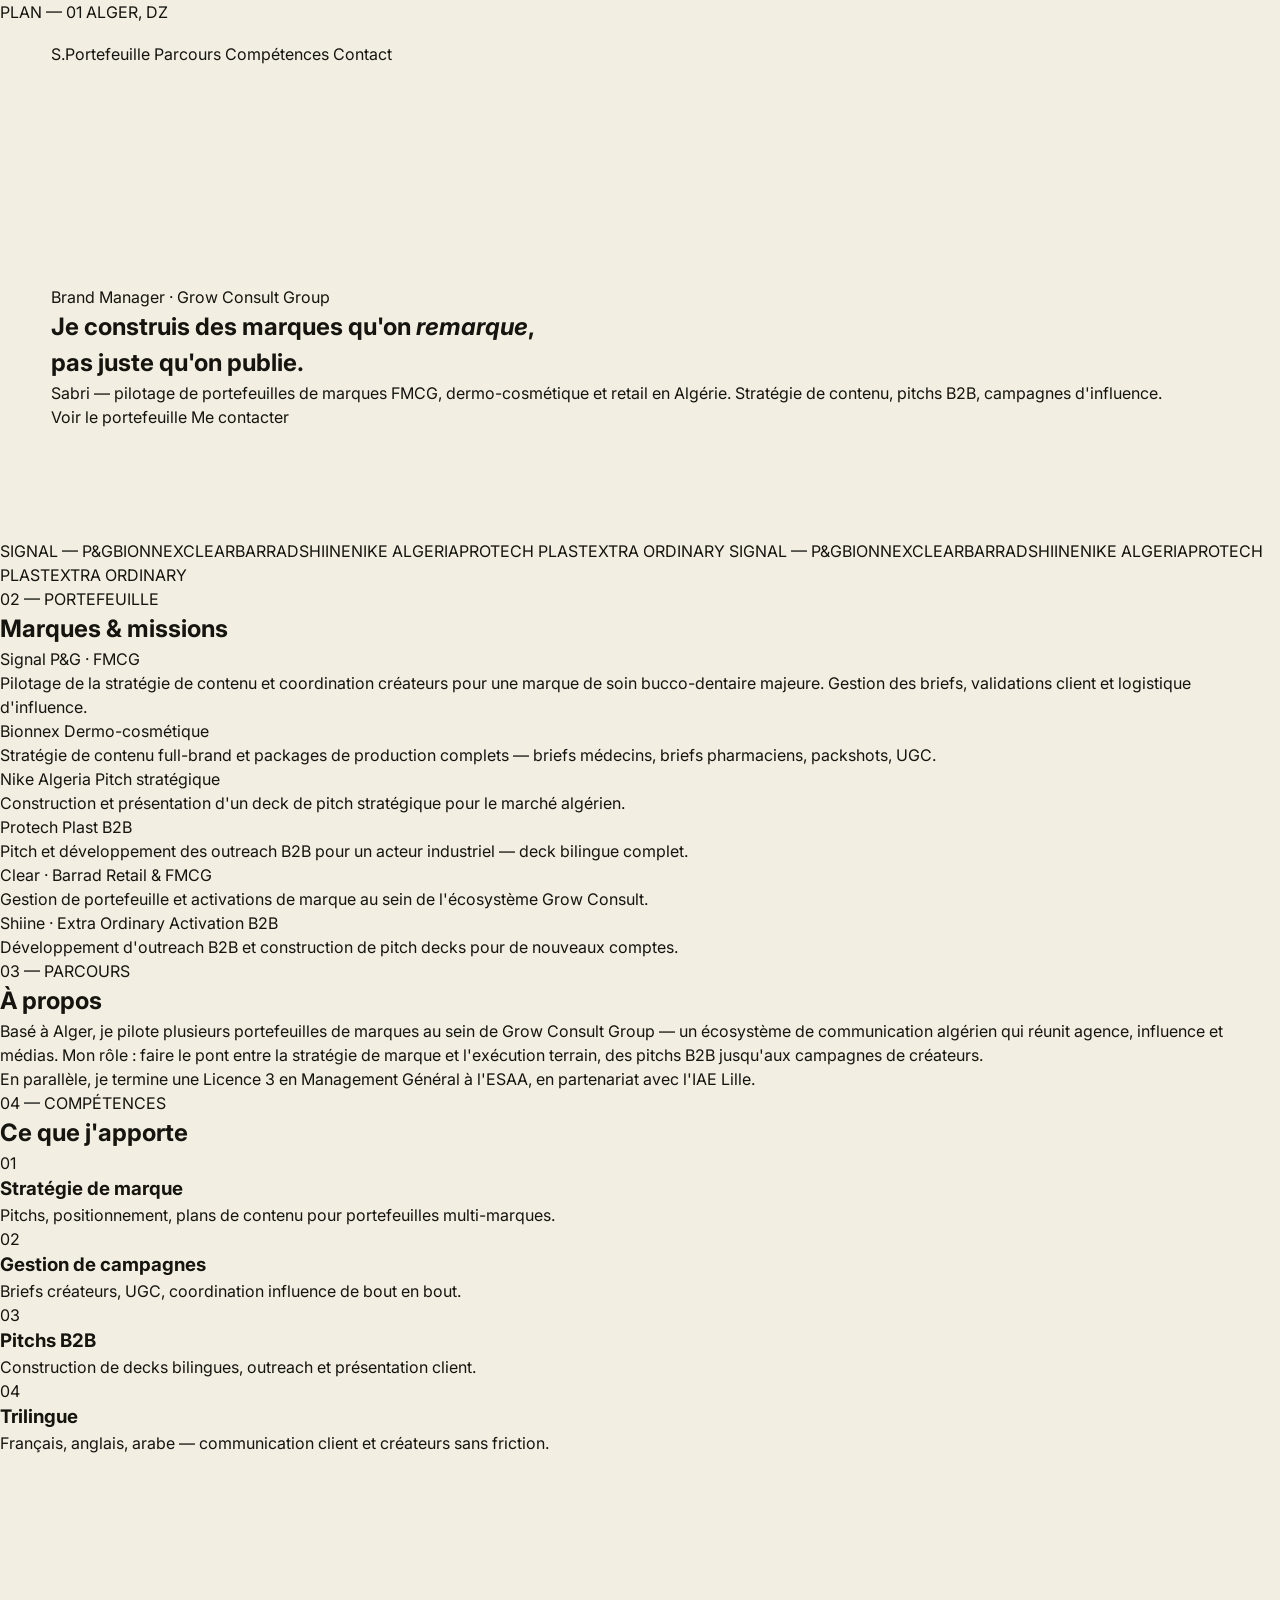
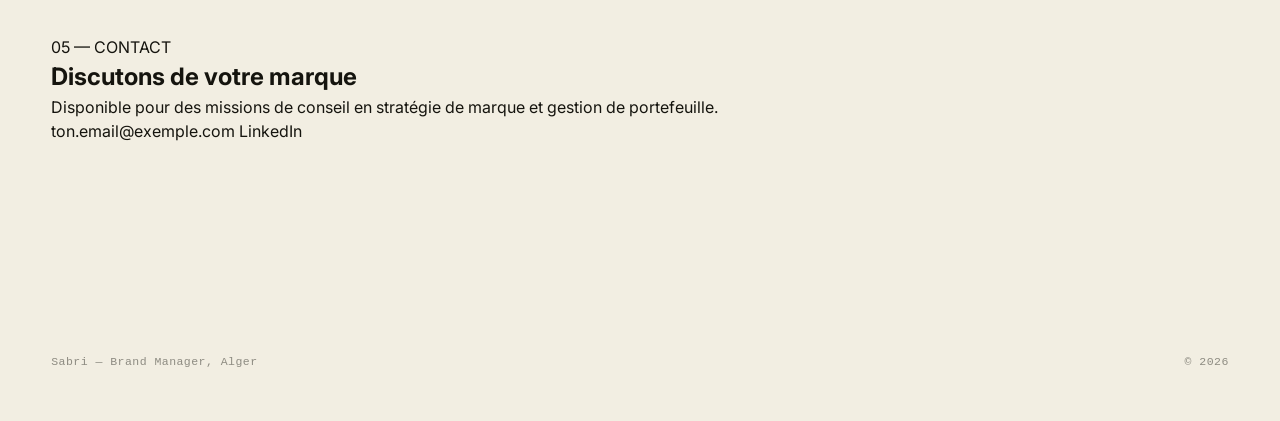
<file: index (3).html>
<!DOCTYPE html>
<html lang="fr">
<head>
<meta charset="UTF-8">
<meta name="viewport" content="width=device-width, initial-scale=1.0">
<title>Sabri — Brand Manager</title>
<meta name="description" content="Sabri — Brand Manager chez Grow Consult Group. Stratégie de marque, pitchs, campagnes digitales et influence en Algérie.">
<link rel="preconnect" href="https://fonts.googleapis.com">
<link rel="preconnect" href="https://fonts.gstatic.com" crossorigin>
<link href="https://fonts.googleapis.com/css2?family=Montserrat:wght@700;800;900&family=Inter:wght@400;500;600&family=JetBrains+Mono:wght@500&display=swap" rel="stylesheet">
<link rel="stylesheet" href="style.css">
</head>
<body>

<div class="grid-frame" aria-hidden="true">
  <span class="frame-label">PLAN — 01</span>
  <span class="frame-label">ALGER, DZ</span>
</div>

<header class="nav">
  <span class="nav-mark">S.</span>
  <nav>
    <a href="#portefeuille">Portefeuille</a>
    <a href="#parcours">Parcours</a>
    <a href="#competences">Compétences</a>
    <a href="#contact">Contact</a>
  </nav>
</header>

<main>
  <section class="hero">
    <div class="hero-eyebrow"><span class="dot"></span> Brand Manager · Grow Consult Group</div>
    <h1>Je construis des marques qu'on <em>remarque</em>, <br>pas juste qu'on publie.</h1>
    <p class="hero-sub">Sabri — pilotage de portefeuilles de marques FMCG, dermo-cosmétique et retail en Algérie. Stratégie de contenu, pitchs B2B, campagnes d'influence.</p>
    <div class="hero-cta">
      <a href="#portefeuille" class="btn-primary">Voir le portefeuille</a>
      <a href="#contact" class="btn-ghost">Me contacter</a>
    </div>
  </section>

  <section class="ticker" aria-hidden="true">
    <div class="ticker-track">
      <span>SIGNAL — P&amp;G</span><span>BIONNEX</span><span>CLEAR</span><span>BARRAD</span><span>SHIINE</span><span>NIKE ALGERIA</span><span>PROTECH PLAST</span><span>EXTRA ORDINARY</span>
      <span>SIGNAL — P&amp;G</span><span>BIONNEX</span><span>CLEAR</span><span>BARRAD</span><span>SHIINE</span><span>NIKE ALGERIA</span><span>PROTECH PLAST</span><span>EXTRA ORDINARY</span>
    </div>
  </section>

  <section id="portefeuille" class="portfolio">
    <div class="section-head">
      <span class="section-code">02 — PORTEFEUILLE</span>
      <h2>Marques &amp; missions</h2>
    </div>

    <div class="case-grid">
      <article class="case-card featured">
        <div class="case-top">
          <span class="case-brand">Signal</span>
          <span class="case-tag">P&amp;G · FMCG</span>
        </div>
        <p>Pilotage de la stratégie de contenu et coordination créateurs pour une marque de soin bucco-dentaire majeure. Gestion des briefs, validations client et logistique d'influence.</p>
      </article>

      <article class="case-card">
        <div class="case-top">
          <span class="case-brand">Bionnex</span>
          <span class="case-tag">Dermo-cosmétique</span>
        </div>
        <p>Stratégie de contenu full-brand et packages de production complets — briefs médecins, briefs pharmaciens, packshots, UGC.</p>
      </article>

      <article class="case-card">
        <div class="case-top">
          <span class="case-brand">Nike Algeria</span>
          <span class="case-tag">Pitch stratégique</span>
        </div>
        <p>Construction et présentation d'un deck de pitch stratégique pour le marché algérien.</p>
      </article>

      <article class="case-card">
        <div class="case-top">
          <span class="case-brand">Protech Plast</span>
          <span class="case-tag">B2B</span>
        </div>
        <p>Pitch et développement des outreach B2B pour un acteur industriel — deck bilingue complet.</p>
      </article>

      <article class="case-card">
        <div class="case-top">
          <span class="case-brand">Clear · Barrad</span>
          <span class="case-tag">Retail &amp; FMCG</span>
        </div>
        <p>Gestion de portefeuille et activations de marque au sein de l'écosystème Grow Consult.</p>
      </article>

      <article class="case-card">
        <div class="case-top">
          <span class="case-brand">Shiine · Extra Ordinary</span>
          <span class="case-tag">Activation B2B</span>
        </div>
        <p>Développement d'outreach B2B et construction de pitch decks pour de nouveaux comptes.</p>
      </article>
    </div>
  </section>

  <section id="parcours" class="parcours">
    <div class="section-head">
      <span class="section-code">03 — PARCOURS</span>
      <h2>À propos</h2>
    </div>
    <div class="parcours-body">
      <p>Basé à Alger, je pilote plusieurs portefeuilles de marques au sein de Grow Consult Group — un écosystème de communication algérien qui réunit agence, influence et médias. Mon rôle : faire le pont entre la stratégie de marque et l'exécution terrain, des pitchs B2B jusqu'aux campagnes de créateurs.</p>
      <p>En parallèle, je termine une Licence 3 en Management Général à l'ESAA, en partenariat avec l'IAE Lille.</p>
    </div>
  </section>

  <section id="competences" class="competences">
    <div class="section-head">
      <span class="section-code">04 — COMPÉTENCES</span>
      <h2>Ce que j'apporte</h2>
    </div>
    <div class="skills-grid">
      <div class="skill-cell"><span class="skill-num">01</span><h3>Stratégie de marque</h3><p>Pitchs, positionnement, plans de contenu pour portefeuilles multi-marques.</p></div>
      <div class="skill-cell"><span class="skill-num">02</span><h3>Gestion de campagnes</h3><p>Briefs créateurs, UGC, coordination influence de bout en bout.</p></div>
      <div class="skill-cell"><span class="skill-num">03</span><h3>Pitchs B2B</h3><p>Construction de decks bilingues, outreach et présentation client.</p></div>
      <div class="skill-cell"><span class="skill-num">04</span><h3>Trilingue</h3><p>Français, anglais, arabe — communication client et créateurs sans friction.</p></div>
    </div>
  </section>

  <section id="contact" class="contact">
    <div class="section-head">
      <span class="section-code">05 — CONTACT</span>
      <h2>Discutons de votre marque</h2>
    </div>
    <div class="contact-body">
      <p>Disponible pour des missions de conseil en stratégie de marque et gestion de portefeuille.</p>
      <div class="contact-links">
        <a href="mailto:ton.email@exemple.com">ton.email@exemple.com</a>
        <a href="https://linkedin.com/in/ton-profil" target="_blank" rel="noopener">LinkedIn</a>
      </div>
    </div>
  </section>
</main>

<footer class="footer">
  <span>Sabri — Brand Manager, Alger</span>
  <span>© <span id="year"></span></span>
</footer>

<script src="script.js"></script>
</body>
</html>
</file>
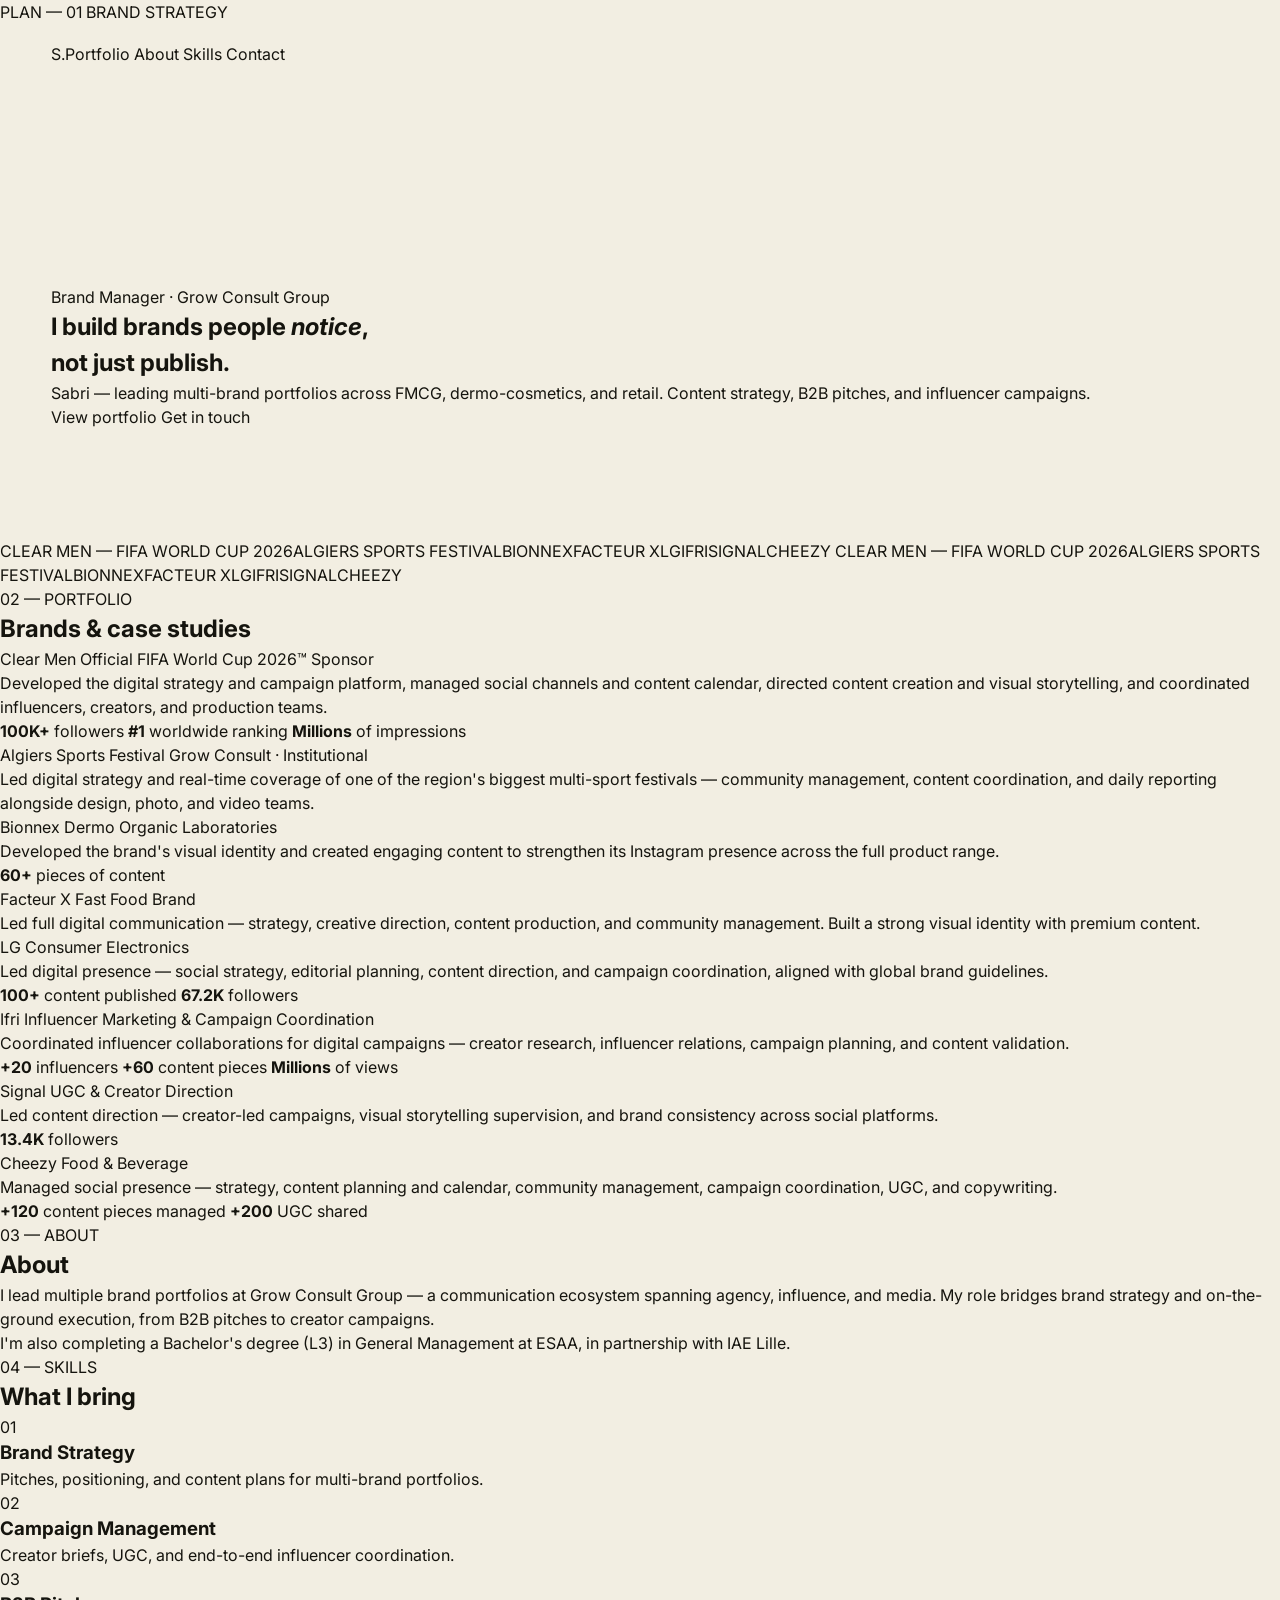
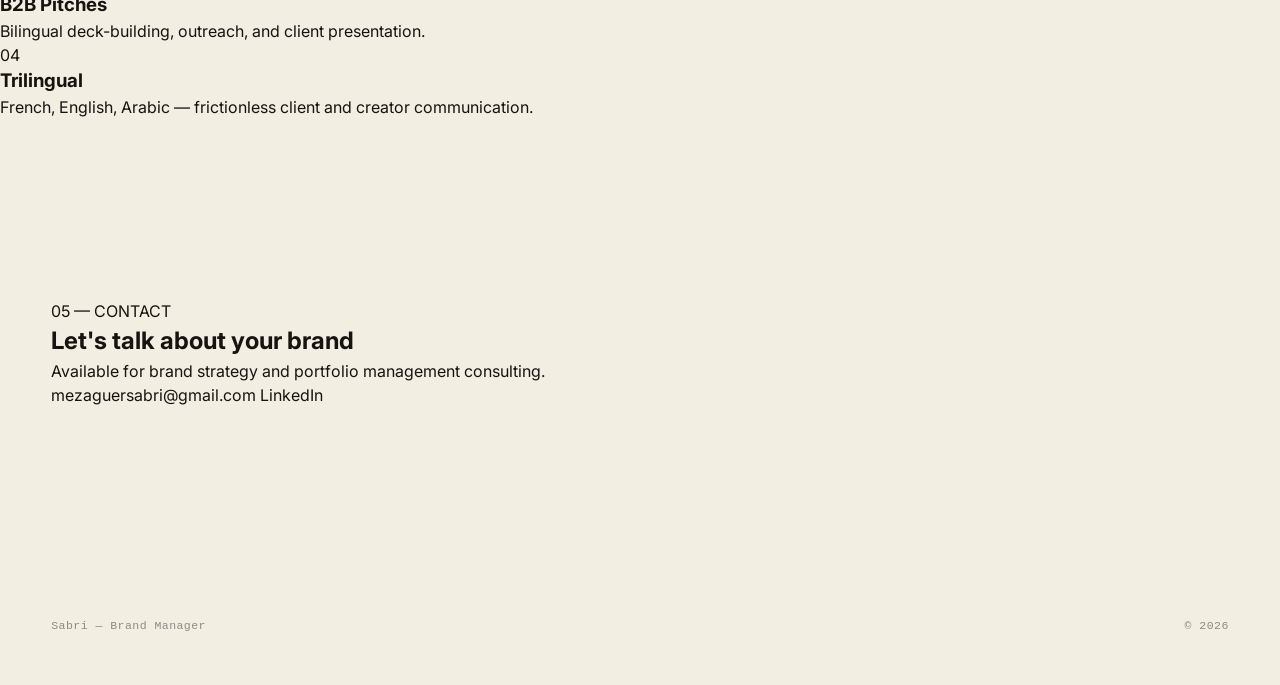
<file: index (4).html>
<!DOCTYPE html>
<html lang="en">
<head>
<meta charset="UTF-8">
<meta name="viewport" content="width=device-width, initial-scale=1.0">
<title>Sabri — Brand Manager</title>
<meta name="description" content="Sabri — Brand Manager. Brand strategy, pitches, digital campaigns, and influencer marketing.">
<link rel="preconnect" href="https://fonts.googleapis.com">
<link rel="preconnect" href="https://fonts.gstatic.com" crossorigin>
<link href="https://fonts.googleapis.com/css2?family=Montserrat:wght@700;800;900&family=Inter:wght@400;500;600&family=JetBrains+Mono:wght@500&display=swap" rel="stylesheet">
<link rel="stylesheet" href="style.css">
</head>
<body>

<div class="grid-frame" aria-hidden="true">
  <span class="frame-label">PLAN — 01</span>
  <span class="frame-label">BRAND STRATEGY</span>
</div>

<header class="nav">
  <span class="nav-mark">S.</span>
  <nav>
    <a href="#portfolio">Portfolio</a>
    <a href="#about">About</a>
    <a href="#skills">Skills</a>
    <a href="#contact">Contact</a>
  </nav>
</header>

<main>
  <section class="hero">
    <div class="hero-eyebrow"><span class="dot"></span> Brand Manager · Grow Consult Group</div>
    <h1>I build brands people <em>notice</em>, <br>not just publish.</h1>
    <p class="hero-sub">Sabri — leading multi-brand portfolios across FMCG, dermo-cosmetics, and retail. Content strategy, B2B pitches, and influencer campaigns.</p>
    <div class="hero-cta">
      <a href="#portfolio" class="btn-primary">View portfolio</a>
      <a href="#contact" class="btn-ghost">Get in touch</a>
    </div>
  </section>

  <section class="ticker" aria-hidden="true">
    <div class="ticker-track">
      <span>CLEAR MEN — FIFA WORLD CUP 2026</span><span>ALGIERS SPORTS FESTIVAL</span><span>BIONNEX</span><span>FACTEUR X</span><span>LG</span><span>IFRI</span><span>SIGNAL</span><span>CHEEZY</span>
      <span>CLEAR MEN — FIFA WORLD CUP 2026</span><span>ALGIERS SPORTS FESTIVAL</span><span>BIONNEX</span><span>FACTEUR X</span><span>LG</span><span>IFRI</span><span>SIGNAL</span><span>CHEEZY</span>
    </div>
  </section>

  <section id="portfolio" class="portfolio">
    <div class="section-head">
      <span class="section-code">02 — PORTFOLIO</span>
      <h2>Brands &amp; case studies</h2>
    </div>

    <div class="case-grid">
      <article class="case-card featured">
        <div class="case-top">
          <span class="case-brand">Clear Men</span>
          <span class="case-tag">Official FIFA World Cup 2026™ Sponsor</span>
        </div>
        <p>Developed the digital strategy and campaign platform, managed social channels and content calendar, directed content creation and visual storytelling, and coordinated influencers, creators, and production teams.</p>
        <div class="case-kpis">
          <span><strong>100K+</strong> followers</span>
          <span><strong>#1</strong> worldwide ranking</span>
          <span><strong>Millions</strong> of impressions</span>
        </div>
      </article>

      <article class="case-card">
        <div class="case-top">
          <span class="case-brand">Algiers Sports Festival</span>
          <span class="case-tag">Grow Consult · Institutional</span>
        </div>
        <p>Led digital strategy and real-time coverage of one of the region's biggest multi-sport festivals — community management, content coordination, and daily reporting alongside design, photo, and video teams.</p>
      </article>

      <article class="case-card">
        <div class="case-top">
          <span class="case-brand">Bionnex</span>
          <span class="case-tag">Dermo Organic Laboratories</span>
        </div>
        <p>Developed the brand's visual identity and created engaging content to strengthen its Instagram presence across the full product range.</p>
        <div class="case-kpis">
          <span><strong>60+</strong> pieces of content</span>
        </div>
      </article>

      <article class="case-card">
        <div class="case-top">
          <span class="case-brand">Facteur X</span>
          <span class="case-tag">Fast Food Brand</span>
        </div>
        <p>Led full digital communication — strategy, creative direction, content production, and community management. Built a strong visual identity with premium content.</p>
      </article>

      <article class="case-card">
        <div class="case-top">
          <span class="case-brand">LG</span>
          <span class="case-tag">Consumer Electronics</span>
        </div>
        <p>Led digital presence — social strategy, editorial planning, content direction, and campaign coordination, aligned with global brand guidelines.</p>
        <div class="case-kpis">
          <span><strong>100+</strong> content published</span>
          <span><strong>67.2K</strong> followers</span>
        </div>
      </article>

      <article class="case-card">
        <div class="case-top">
          <span class="case-brand">Ifri</span>
          <span class="case-tag">Influencer Marketing &amp; Campaign Coordination</span>
        </div>
        <p>Coordinated influencer collaborations for digital campaigns — creator research, influencer relations, campaign planning, and content validation.</p>
        <div class="case-kpis">
          <span><strong>+20</strong> influencers</span>
          <span><strong>+60</strong> content pieces</span>
          <span><strong>Millions</strong> of views</span>
        </div>
      </article>

      <article class="case-card">
        <div class="case-top">
          <span class="case-brand">Signal</span>
          <span class="case-tag">UGC &amp; Creator Direction</span>
        </div>
        <p>Led content direction — creator-led campaigns, visual storytelling supervision, and brand consistency across social platforms.</p>
        <div class="case-kpis">
          <span><strong>13.4K</strong> followers</span>
        </div>
      </article>

      <article class="case-card">
        <div class="case-top">
          <span class="case-brand">Cheezy</span>
          <span class="case-tag">Food &amp; Beverage</span>
        </div>
        <p>Managed social presence — strategy, content planning and calendar, community management, campaign coordination, UGC, and copywriting.</p>
        <div class="case-kpis">
          <span><strong>+120</strong> content pieces managed</span>
          <span><strong>+200</strong> UGC shared</span>
        </div>
      </article>
    </div>
  </section>

  <section id="about" class="parcours">
    <div class="section-head">
      <span class="section-code">03 — ABOUT</span>
      <h2>About</h2>
    </div>
    <div class="parcours-body">
      <p>I lead multiple brand portfolios at Grow Consult Group — a communication ecosystem spanning agency, influence, and media. My role bridges brand strategy and on-the-ground execution, from B2B pitches to creator campaigns.</p>
      <p>I'm also completing a Bachelor's degree (L3) in General Management at ESAA, in partnership with IAE Lille.</p>
    </div>
  </section>

  <section id="skills" class="competences">
    <div class="section-head">
      <span class="section-code">04 — SKILLS</span>
      <h2>What I bring</h2>
    </div>
    <div class="skills-grid">
      <div class="skill-cell"><span class="skill-num">01</span><h3>Brand Strategy</h3><p>Pitches, positioning, and content plans for multi-brand portfolios.</p></div>
      <div class="skill-cell"><span class="skill-num">02</span><h3>Campaign Management</h3><p>Creator briefs, UGC, and end-to-end influencer coordination.</p></div>
      <div class="skill-cell"><span class="skill-num">03</span><h3>B2B Pitches</h3><p>Bilingual deck-building, outreach, and client presentation.</p></div>
      <div class="skill-cell"><span class="skill-num">04</span><h3>Trilingual</h3><p>French, English, Arabic — frictionless client and creator communication.</p></div>
    </div>
  </section>

  <section id="contact" class="contact">
    <div class="section-head">
      <span class="section-code">05 — CONTACT</span>
      <h2>Let's talk about your brand</h2>
    </div>
    <div class="contact-body">
      <p>Available for brand strategy and portfolio management consulting.</p>
      <div class="contact-links">
        <a href="mailto:mezaguersabri@gmail.com">mezaguersabri@gmail.com</a>
        <a href="https://www.linkedin.com/in/sabri-mezaguer?utm_source=share_via&utm_content=profile&utm_medium=member_ios" target="_blank" rel="noopener">LinkedIn</a>
      </div>
    </div>
  </section>
</main>

<footer class="footer">
  <span>Sabri — Brand Manager</span>
  <span>© <span id="year"></span></span>
</footer>

<script src="script.js"></script>
</body>
</html>
</file>
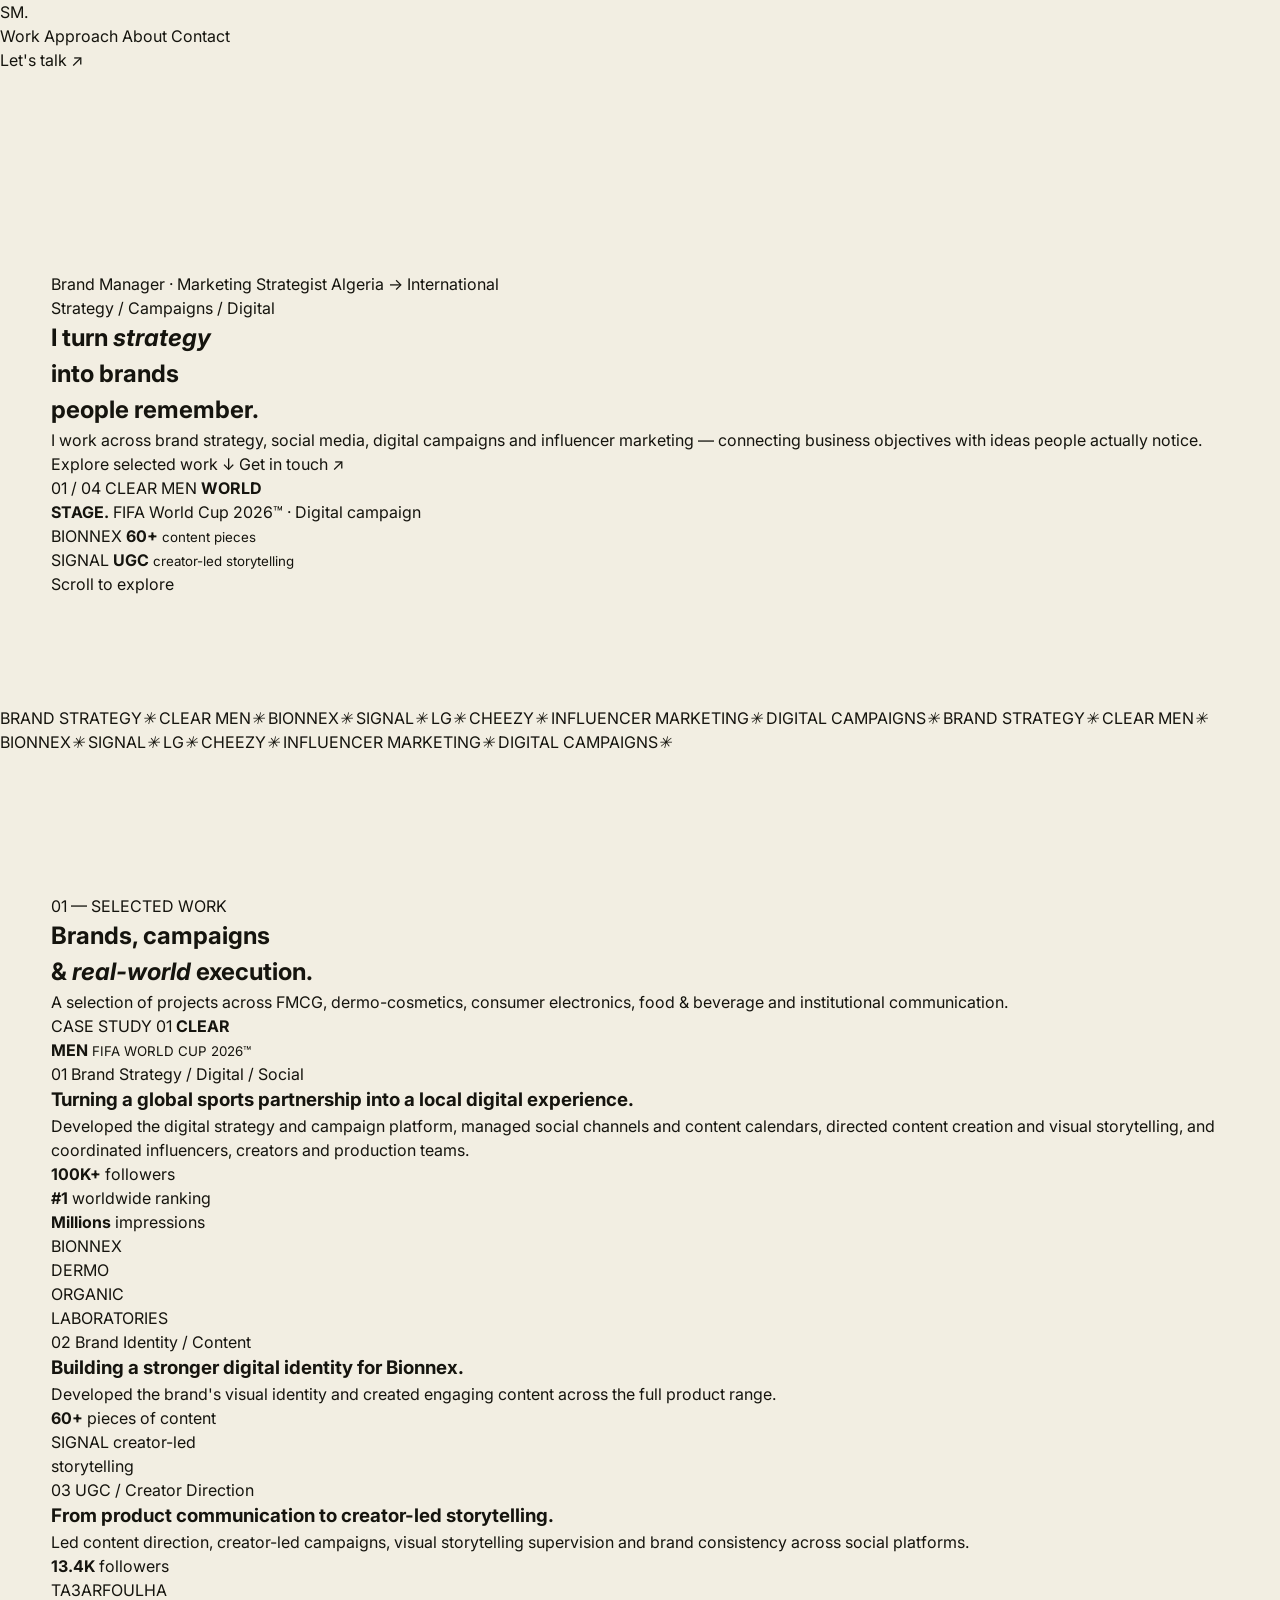
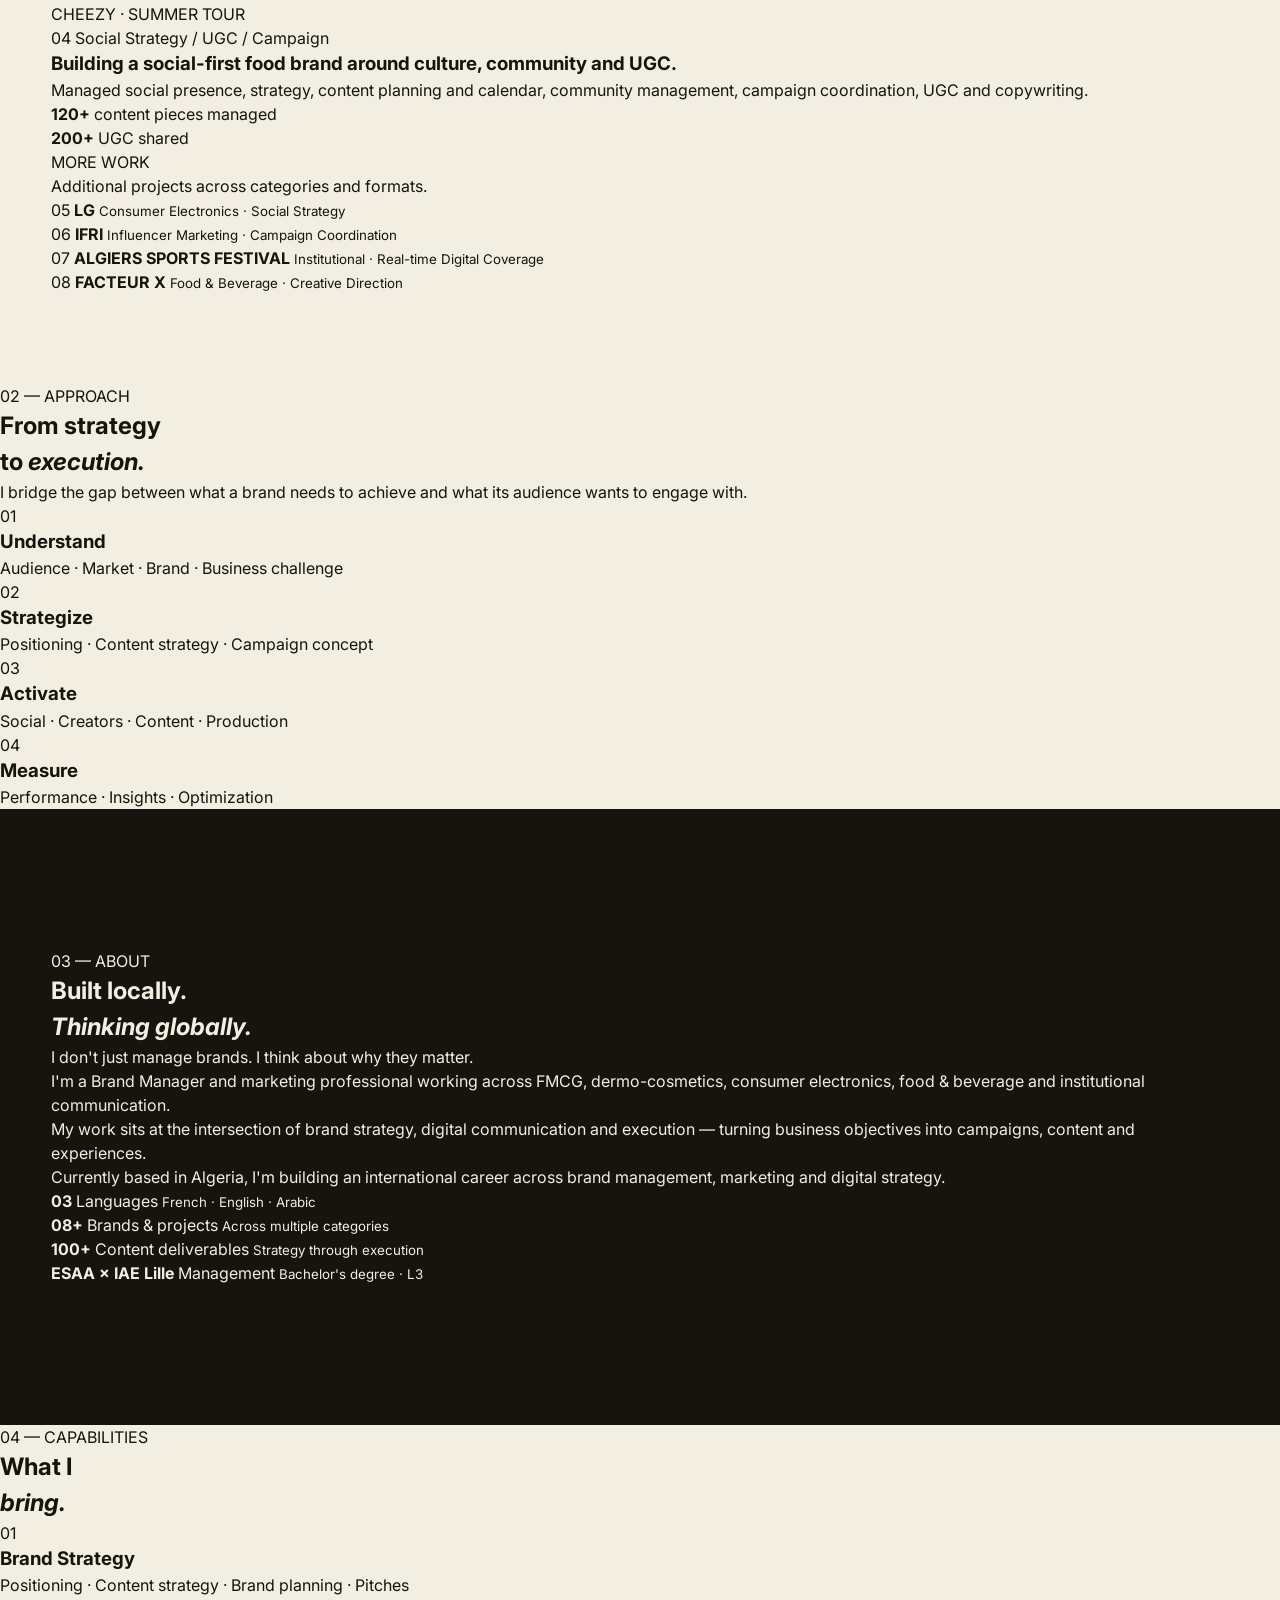
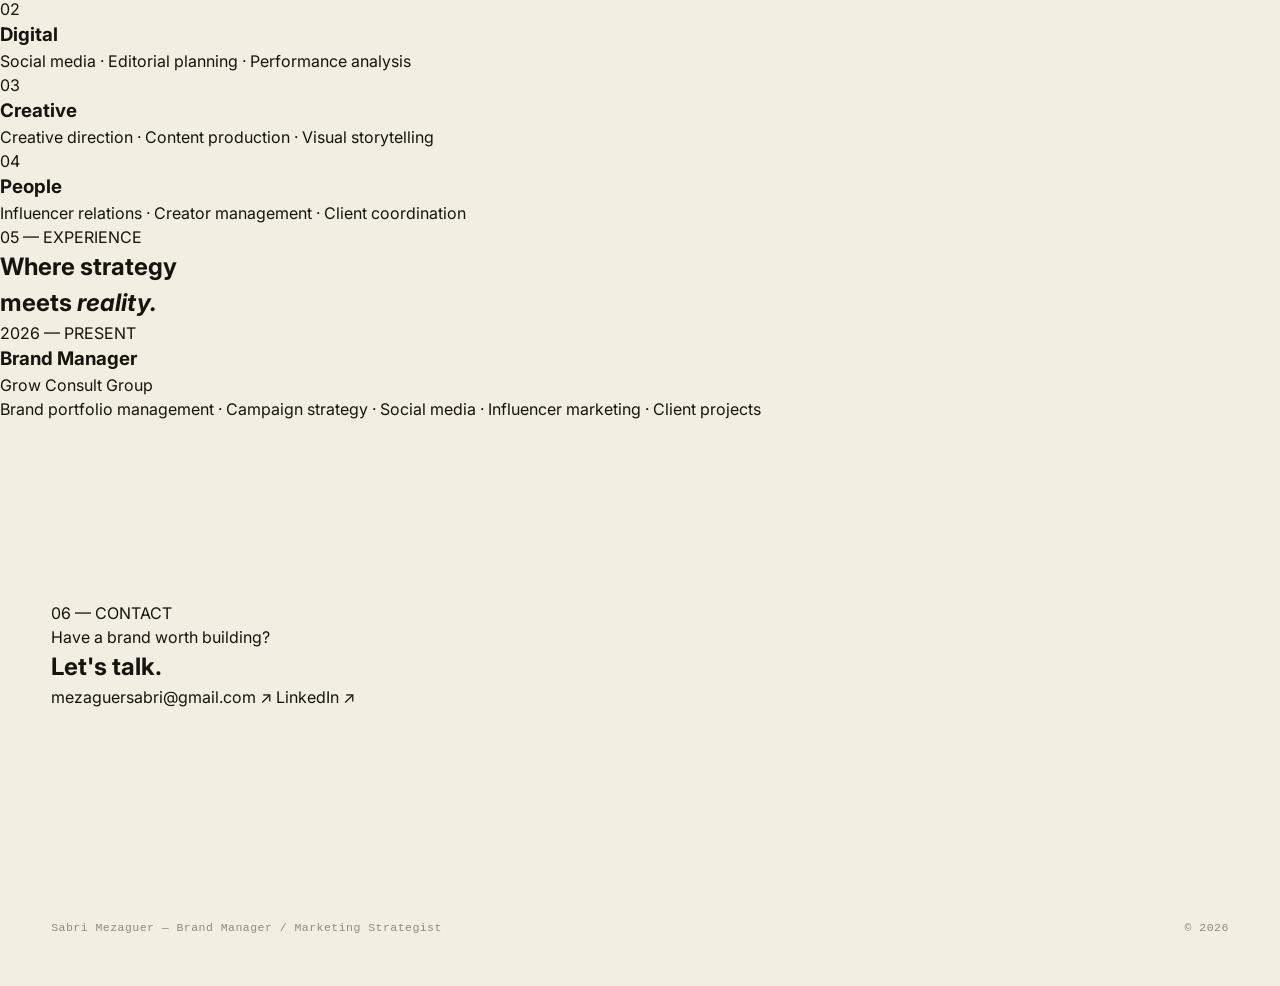
<file: index (5).html>
<!DOCTYPE html>
<html lang="en">
<head>
  <meta charset="UTF-8">
  <meta name="viewport" content="width=device-width, initial-scale=1.0">
  <meta name="description" content="Sabri Mezaguer — Brand Manager & Marketing Strategist. Brand strategy, digital campaigns, social media and influencer marketing.">
  <title>Sabri Mezaguer — Brand Manager</title>

  <link rel="preconnect" href="https://fonts.googleapis.com">
  <link rel="preconnect" href="https://fonts.gstatic.com" crossorigin>
  <link href="https://fonts.googleapis.com/css2?family=DM+Mono:wght@400;500&family=Inter:wght@400;500;600&family=Manrope:wght@600;700;800&display=swap" rel="stylesheet">

  <link rel="stylesheet" href="style.css">
</head>

<body>

<header class="site-header">
  <a class="logo" href="#top">SM<span>.</span></a>

  <nav class="main-nav">
    <a href="#work">Work</a>
    <a href="#approach">Approach</a>
    <a href="#about">About</a>
    <a href="#contact">Contact</a>
  </nav>

  <a class="header-link" href="mailto:mezaguersabri@gmail.com">Let's talk ↗</a>
</header>

<main id="top">

  <!-- HERO -->
  <section class="hero">
    <div class="hero-meta">
      <span>Brand Manager · Marketing Strategist</span>
      <span>Algeria → International</span>
    </div>

    <div class="hero-grid">
      <div class="hero-copy">
        <p class="kicker">Strategy / Campaigns / Digital</p>

        <h1>
          I turn <em>strategy</em><br>
          into brands<br>
          people remember.
        </h1>

        <p class="hero-description">
          I work across brand strategy, social media, digital campaigns and
          influencer marketing — connecting business objectives with ideas
          people actually notice.
        </p>

        <div class="hero-actions">
          <a class="button button-dark" href="#work">
            Explore selected work <span>↓</span>
          </a>

          <a class="text-link" href="mailto:mezaguersabri@gmail.com">
            Get in touch ↗
          </a>
        </div>
      </div>

      <div class="hero-visual">
        <div class="visual-card visual-card-main">
          <span class="visual-index">01 / 04</span>
          <span class="visual-brand">CLEAR MEN</span>
          <strong>WORLD<br>STAGE.</strong>
          <span class="visual-caption">FIFA World Cup 2026™ · Digital campaign</span>
        </div>

        <div class="visual-card visual-card-small small-one">
          <span>BIONNEX</span>
          <strong>60+</strong>
          <small>content pieces</small>
        </div>

        <div class="visual-card visual-card-small small-two">
          <span>SIGNAL</span>
          <strong>UGC</strong>
          <small>creator-led storytelling</small>
        </div>
      </div>
    </div>

    <div class="scroll-note">
      <span></span>
      Scroll to explore
    </div>
  </section>


  <!-- MARQUEE -->
  <section class="marquee">
    <div class="marquee-track">
      <span>BRAND STRATEGY</span><i>✳</i>
      <span>CLEAR MEN</span><i>✳</i>
      <span>BIONNEX</span><i>✳</i>
      <span>SIGNAL</span><i>✳</i>
      <span>LG</span><i>✳</i>
      <span>CHEEZY</span><i>✳</i>
      <span>INFLUENCER MARKETING</span><i>✳</i>
      <span>DIGITAL CAMPAIGNS</span><i>✳</i>

      <span>BRAND STRATEGY</span><i>✳</i>
      <span>CLEAR MEN</span><i>✳</i>
      <span>BIONNEX</span><i>✳</i>
      <span>SIGNAL</span><i>✳</i>
      <span>LG</span><i>✳</i>
      <span>CHEEZY</span><i>✳</i>
      <span>INFLUENCER MARKETING</span><i>✳</i>
      <span>DIGITAL CAMPAIGNS</span><i>✳</i>
    </div>
  </section>


  <!-- WORK -->
  <section id="work" class="work section">

    <div class="section-intro">
      <div>
        <span class="section-number">01 — SELECTED WORK</span>
        <h2>
          Brands, campaigns<br>
          & <em>real-world</em> execution.
        </h2>
      </div>

      <p>
        A selection of projects across FMCG, dermo-cosmetics,
        consumer electronics, food & beverage and institutional communication.
      </p>
    </div>


    <!-- CLEAR -->
    <article class="project project-featured">

      <div class="project-visual clear-visual">
        <div class="project-overlay">
          <span>CASE STUDY 01</span>
          <strong>CLEAR<br>MEN</strong>
          <small>FIFA WORLD CUP 2026™</small>
        </div>
      </div>

      <div class="project-info">

        <div class="project-head">
          <span>01</span>
          <span>Brand Strategy / Digital / Social</span>
        </div>

        <h3>
          Turning a global sports partnership into
          a local digital experience.
        </h3>

        <p>
          Developed the digital strategy and campaign platform, managed
          social channels and content calendars, directed content creation
          and visual storytelling, and coordinated influencers, creators
          and production teams.
        </p>

        <div class="metrics">
          <div>
            <strong>100K+</strong>
            <span>followers</span>
          </div>

          <div>
            <strong>#1</strong>
            <span>worldwide ranking</span>
          </div>

          <div>
            <strong>Millions</strong>
            <span>impressions</span>
          </div>
        </div>

      </div>
    </article>


    <!-- BIONNEX + SIGNAL -->
    <div class="project-pair">

      <article class="project project-half">

        <div class="project-visual bionnex-visual">
          <div class="abstract-product">BIONNEX</div>

          <span>
            DERMO<br>
            ORGANIC<br>
            LABORATORIES
          </span>
        </div>

        <div class="project-info">

          <div class="project-head">
            <span>02</span>
            <span>Brand Identity / Content</span>
          </div>

          <h3>
            Building a stronger digital identity for Bionnex.
          </h3>

          <p>
            Developed the brand's visual identity and created engaging
            content across the full product range.
          </p>

          <div class="single-metric">
            <strong>60+</strong>
            <span>pieces of content</span>
          </div>

        </div>
      </article>


      <article class="project project-half">

        <div class="project-visual signal-visual">
          <span class="signal-word">SIGNAL</span>
          <span class="smile-line">
            creator-led<br>
            storytelling
          </span>
        </div>

        <div class="project-info">

          <div class="project-head">
            <span>03</span>
            <span>UGC / Creator Direction</span>
          </div>

          <h3>
            From product communication to
            creator-led storytelling.
          </h3>

          <p>
            Led content direction, creator-led campaigns, visual storytelling
            supervision and brand consistency across social platforms.
          </p>

          <div class="single-metric">
            <strong>13.4K</strong>
            <span>followers</span>
          </div>

        </div>
      </article>

    </div>


    <!-- CHEEZY -->
    <article class="project project-featured reverse">

      <div class="project-visual cheezy-visual">
        <div class="cheezy-type">TA3ARFOULHA</div>
        <span>CHEEZY · SUMMER TOUR</span>
      </div>

      <div class="project-info">

        <div class="project-head">
          <span>04</span>
          <span>Social Strategy / UGC / Campaign</span>
        </div>

        <h3>
          Building a social-first food brand around
          culture, community and UGC.
        </h3>

        <p>
          Managed social presence, strategy, content planning and calendar,
          community management, campaign coordination, UGC and copywriting.
        </p>

        <div class="metrics">
          <div>
            <strong>120+</strong>
            <span>content pieces managed</span>
          </div>

          <div>
            <strong>200+</strong>
            <span>UGC shared</span>
          </div>
        </div>

      </div>
    </article>


    <!-- OTHER WORK -->
    <div class="other-work">

      <div class="other-title">
        <span class="section-number">MORE WORK</span>
        <p>Additional projects across categories and formats.</p>
      </div>

      <div class="other-list">

        <div>
          <span>05</span>
          <strong>LG</strong>
          <small>Consumer Electronics · Social Strategy</small>
        </div>

        <div>
          <span>06</span>
          <strong>IFRI</strong>
          <small>Influencer Marketing · Campaign Coordination</small>
        </div>

        <div>
          <span>07</span>
          <strong>ALGIERS SPORTS FESTIVAL</strong>
          <small>Institutional · Real-time Digital Coverage</small>
        </div>

        <div>
          <span>08</span>
          <strong>FACTEUR X</strong>
          <small>Food & Beverage · Creative Direction</small>
        </div>

      </div>
    </div>

  </section>


  <!-- APPROACH -->
  <section id="approach" class="approach section">

    <div class="section-intro">
      <div>
        <span class="section-number">02 — APPROACH</span>
        <h2>
          From strategy<br>
          to <em>execution.</em>
        </h2>
      </div>

      <p>
        I bridge the gap between what a brand needs to achieve
        and what its audience wants to engage with.
      </p>
    </div>


    <div class="process">

      <div class="process-step">
        <span>01</span>
        <h3>Understand</h3>
        <p>Audience · Market · Brand · Business challenge</p>
      </div>

      <div class="process-step">
        <span>02</span>
        <h3>Strategize</h3>
        <p>Positioning · Content strategy · Campaign concept</p>
      </div>

      <div class="process-step">
        <span>03</span>
        <h3>Activate</h3>
        <p>Social · Creators · Content · Production</p>
      </div>

      <div class="process-step">
        <span>04</span>
        <h3>Measure</h3>
        <p>Performance · Insights · Optimization</p>
      </div>

    </div>

  </section>


  <!-- ABOUT -->
  <section id="about" class="about section">

    <div class="section-intro">
      <div>
        <span class="section-number">03 — ABOUT</span>
        <h2>
          Built locally.<br>
          <em>Thinking globally.</em>
        </h2>
      </div>
    </div>


    <div class="about-grid">

      <div class="about-copy">

        <p class="about-lead">
          I don't just manage brands.
          I think about why they matter.
        </p>

        <p>
          I'm a Brand Manager and marketing professional working across FMCG,
          dermo-cosmetics, consumer electronics, food & beverage and
          institutional communication.
        </p>

        <p>
          My work sits at the intersection of brand strategy, digital
          communication and execution — turning business objectives into
          campaigns, content and experiences.
        </p>

        <p>
          Currently based in Algeria, I'm building an international career
          across brand management, marketing and digital strategy.
        </p>

      </div>


      <div class="about-facts">

        <div>
          <strong>03</strong>
          <span>Languages</span>
          <small>French · English · Arabic</small>
        </div>

        <div>
          <strong>08+</strong>
          <span>Brands & projects</span>
          <small>Across multiple categories</small>
        </div>

        <div>
          <strong>100+</strong>
          <span>Content deliverables</span>
          <small>Strategy through execution</small>
        </div>

        <div>
          <strong>ESAA × IAE Lille</strong>
          <span>Management</span>
          <small>Bachelor's degree · L3</small>
        </div>

      </div>

    </div>

  </section>


  <!-- CAPABILITIES -->
  <section class="capabilities section">

    <div class="section-intro">
      <div>
        <span class="section-number">04 — CAPABILITIES</span>
        <h2>
          What I<br>
          <em>bring.</em>
        </h2>
      </div>
    </div>


    <div class="capability-grid">

      <div class="capability">
        <span>01</span>
        <h3>Brand Strategy</h3>
        <p>Positioning · Content strategy · Brand planning · Pitches</p>
      </div>

      <div class="capability">
        <span>02</span>
        <h3>Digital</h3>
        <p>Social media · Editorial planning · Performance analysis</p>
      </div>

      <div class="capability">
        <span>03</span>
        <h3>Creative</h3>
        <p>Creative direction · Content production · Visual storytelling</p>
      </div>

      <div class="capability">
        <span>04</span>
        <h3>People</h3>
        <p>Influencer relations · Creator management · Client coordination</p>
      </div>

    </div>

  </section>


  <!-- EXPERIENCE -->
  <section class="experience section">

    <div class="section-intro">
      <div>
        <span class="section-number">05 — EXPERIENCE</span>
        <h2>
          Where strategy<br>
          meets <em>reality.</em>
        </h2>
      </div>
    </div>


    <div class="experience-row">

      <span>2026 — PRESENT</span>

      <div>
        <h3>Brand Manager</h3>
        <p>Grow Consult Group</p>
      </div>

      <p class="experience-detail">
        Brand portfolio management · Campaign strategy · Social media ·
        Influencer marketing · Client projects
      </p>

    </div>

  </section>


  <!-- CONTACT -->
  <section id="contact" class="contact">

    <span class="section-number">06 — CONTACT</span>

    <div class="contact-inner">

      <p class="contact-kicker">Have a brand worth building?</p>

      <h2>Let's talk<span>.</span></h2>

      <a class="contact-email" href="mailto:mezaguersabri@gmail.com">
        mezaguersabri@gmail.com ↗
      </a>

      <a
        class="linkedin"
        href="https://www.linkedin.com/in/sabri-mezaguer"
        target="_blank"
        rel="noopener"
      >
        LinkedIn ↗
      </a>

    </div>

  </section>

</main>


<footer class="footer">
  <span>Sabri Mezaguer — Brand Manager / Marketing Strategist</span>
  <span>© 2026</span>
</footer>

</body>
</html>
</file>
<file: style.css>
/* =========================================================
   SABRI MEZAGUER — PORTFOLIO
   Design tokens
   ========================================================= */
:root{
  /* color */
  --cream:        #F2EEE2;
  --cream-deep:   #E9E2D0;
  --ink:          #15140E;
  --ink-70:       rgba(21,20,14,.68);
  --ink-45:       rgba(21,20,14,.45);
  --ink-20:       rgba(21,20,14,.14);
  --white:        #FFFFFF;
  --green:        #A7C09E;
  --green-deep:   #3F5B41;
  --green-ink:    #26361F;
  --blue-electric:#1D4CFF;
  --blue:         #223E68;

  /* brand card backgrounds */
  --bg-black:        #131209;
  --bg-white:         #FFFFFF;
  --bg-green:         #A7C09E;
  --bg-green-deep:    #2D6A1A;
  --bg-blue-electric: #002162;
  --bg-blue:          #7FCFF0;

  /* type */
  --f-display: 'Fraunces', 'Iowan Old Style', Georgia, serif;
  --f-body: 'Inter', -apple-system, BlinkMacSystemFont, sans-serif;
  --f-mono: 'IBM Plex Mono', ui-monospace, monospace;

  /* scale */
  --container: 1360px;
  --gutter: clamp(20px, 4vw, 64px);
  --radius: 2px;

  /* motion */
  --ease: cubic-bezier(.22,.61,.36,1);
}

*, *::before, *::after{ box-sizing: border-box; }
html{ scroll-behavior: smooth; }
@media (prefers-reduced-motion: reduce){
  html{ scroll-behavior: auto; }
  *, *::before, *::after{ animation-duration: .001ms !important; animation-iteration-count: 1 !important; transition-duration: .001ms !important; scroll-behavior: auto !important; }
}

body{
  margin:0;
  background: var(--cream);
  color: var(--ink);
  font-family: var(--f-body);
  font-size: 16px;
  line-height: 1.5;
  -webkit-font-smoothing: antialiased;
  text-rendering: optimizeLegibility;
}

img{ max-width:100%; display:block; }
a{ color: inherit; text-decoration: none; }
ul{ list-style: none; margin:0; padding:0; }
h1,h2,h3,p{ margin:0; }
button{ font-family: inherit; background:none; border:none; cursor:pointer; color:inherit; }

.skip-link{
  position:absolute; left:-999px; top:0; background:var(--ink); color:var(--cream);
  padding:12px 20px; z-index:200; font-family:var(--f-mono); font-size:.8rem;
}
.skip-link:focus{ left:16px; top:16px; }

:focus-visible{ outline: 2px solid var(--green-deep); outline-offset: 3px; }

.eyebrow{
  font-family: var(--f-mono);
  font-size: .72rem;
  letter-spacing: .14em;
  text-transform: uppercase;
  color: var(--ink-45);
  margin-bottom: 14px;
}

.section-title{
  font-family: var(--f-display);
  font-weight: 460;
  font-size: clamp(2.2rem, 4.6vw, 3.6rem);
  line-height: 1.06;
  letter-spacing: -.01em;
}

/* reveal-on-scroll */
.reveal{
  opacity: 0;
  transform: translateY(18px);
  transition: opacity .7s var(--ease), transform .7s var(--ease);
}
.reveal.is-visible{ opacity:1; transform: translateY(0); }

/* =========================================================
   NAV
   ========================================================= */
.nav{
  position: sticky; top:0; z-index: 100;
  padding: 18px var(--gutter);
  display:flex; align-items:center;
  background: rgba(242,238,226,0);
  border-bottom: 1px solid transparent;
  transition: background .35s var(--ease), border-color .35s var(--ease), padding .35s var(--ease);
}
.nav.is-scrolled{
  background: rgba(242,238,226,.92);
  backdrop-filter: blur(10px);
  border-bottom-color: var(--ink-20);
  padding-top: 12px; padding-bottom: 12px;
}
.nav__inner{
  width:100%; max-width: var(--container); margin:0 auto;
  display:flex; align-items:center; justify-content:space-between; gap: 24px;
}
.nav__logo{
  font-family: var(--f-display); font-weight: 560; font-size: 1.05rem; letter-spacing: -.01em;
  white-space: nowrap;
}
.nav__links{ display:flex; gap: 34px; }
.nav__links a{
  font-size: .88rem; color: var(--ink-70);
  position:relative; padding: 4px 0;
}
.nav__links a::after{
  content:''; position:absolute; left:0; right:100%; bottom:0; height:1px; background: var(--green-deep);
  transition: right .3s var(--ease);
}
.nav__links a:hover::after,
.nav__links a:focus-visible::after{ right:0; }
.nav__cta{
  font-family: var(--f-mono); font-size: .78rem; letter-spacing:.04em;
  border: 1px solid var(--ink); padding: 10px 18px; border-radius: var(--radius);
  white-space:nowrap;
  transition: background .25s var(--ease), color .25s var(--ease);
}
.nav__cta:hover{ background: var(--ink); color: var(--cream); }
.nav__burger{ display:none; width: 32px; height: 22px; position:relative; }
.nav__burger span{
  position:absolute; left:0; right:0; height:1px; background: var(--ink);
  transition: transform .25s var(--ease), opacity .25s var(--ease);
}
.nav__burger span:first-child{ top:4px; }
.nav__burger span:last-child{ bottom:4px; }
.nav__burger[aria-expanded="true"] span:first-child{ transform: translateY(9px) rotate(45deg); }
.nav__burger[aria-expanded="true"] span:last-child{ transform: translateY(-9px) rotate(-45deg); }
.nav__mobile{
  display:none; flex-direction:column; gap: 2px;
  position:absolute; top:100%; left:0; right:0;
  background: var(--cream); border-bottom: 1px solid var(--ink-20);
}
.nav__mobile.is-open{ display:flex; }
.nav__mobile a{
  padding: 16px var(--gutter); border-top: 1px solid var(--ink-20); font-size: .95rem;
}

/* =========================================================
   HERO
   ========================================================= */
.hero{
  padding: clamp(120px, 18vw, 200px) var(--gutter) clamp(70px, 9vw, 110px);
  max-width: var(--container); margin: 0 auto;
  position: relative;
}
.hero__inner{ max-width: 920px; }
.hero__headline{
  font-family: var(--f-display);
  font-weight: 460;
  font-size: clamp(2.6rem, 6.6vw, 5.4rem);
  line-height: 1.03;
  letter-spacing: -.015em;
  margin-bottom: 30px;
}
.hero__sub{
  font-size: clamp(1rem, 1.3vw, 1.15rem);
  color: var(--ink-70);
  max-width: 640px;
  line-height: 1.6;
  margin-bottom: 44px;
}
.hero__cta{ display:flex; gap: 16px; flex-wrap: wrap; }

.btn{
  font-family: var(--f-mono); font-size: .82rem; letter-spacing: .03em;
  padding: 16px 26px; border-radius: var(--radius);
  display:inline-flex; align-items:center; gap: 10px;
  transition: transform .25s var(--ease), background .25s var(--ease), color .25s var(--ease), border-color .25s var(--ease);
}
.btn--primary{ background: var(--ink); color: var(--cream); }
.btn--primary:hover{ background: var(--green-deep); transform: translateY(-2px); }
.btn--ghost{ border: 1px solid var(--ink); }
.btn--ghost:hover{ background: var(--ink); color: var(--cream); transform: translateY(-2px); }

.hero__marks{
  position:absolute; right: var(--gutter); bottom: 20px;
  display:flex; gap: 18px; font-family: var(--f-mono);
  font-size: .72rem; letter-spacing: .1em; color: var(--ink-45);
}
@media (max-width: 720px){ .hero__marks{ display:none; } }

/* =========================================================
   THESIS — STRATEGY x CULTURE x EXECUTION
   ========================================================= */
.thesis{
  background: var(--ink); color: var(--cream);
  padding: clamp(80px, 12vw, 140px) var(--gutter);
}
.thesis__inner{ max-width: var(--container); margin:0 auto; }
.thesis__statement{
  font-family: var(--f-display);
  font-weight: 460;
  font-size: clamp(2.2rem, 8.2vw, 6.6rem);
  line-height: 1.02;
  letter-spacing: -.02em;
  display:flex; flex-wrap: wrap; align-items:center; gap: .28em;
  margin-bottom: clamp(48px, 8vw, 90px);
}
.thesis__x{
  color: var(--green);
  font-style: italic;
  display: inline-block;
  transition: transform .5s var(--ease);
}
.thesis__statement:hover .thesis__x{ transform: rotate(90deg); }
.thesis__grid{
  display:grid; grid-template-columns: repeat(3, 1fr); gap: 40px;
  border-top: 1px solid rgba(242,238,226,.18);
  padding-top: 40px;
}
.thesis__label{
  font-family: var(--f-mono); font-size: .78rem; letter-spacing:.08em; text-transform: uppercase; color: var(--green);
  display:block; margin-bottom: 10px;
}
.thesis__grid p{ font-size: 1.15rem; color: rgba(242,238,226,.82); }

/* =========================================================
   SELECTED WORK / CAROUSEL
   ========================================================= */
.work{ padding: clamp(90px, 12vw, 140px) var(--gutter) clamp(60px, 8vw, 90px); max-width: var(--container); margin: 0 auto; }
.work__head{ margin-bottom: clamp(40px, 6vw, 64px); max-width: 640px; }
.work__intro{ color: var(--ink-70); font-size: 1.02rem; }

.carousel{ display:flex; align-items:center; gap: 18px; }
.carousel__viewport{ overflow: hidden; flex: 1; }
.carousel__track{
  display:flex; gap: clamp(14px, 1.6vw, 24px);
  transition: transform .55s var(--ease);
}
.carousel__arrow{
  flex: 0 0 auto;
  width: 52px; height: 52px; border-radius: 50%;
  border: 1px solid var(--ink);
  display:flex; align-items:center; justify-content:center;
  transition: background .25s var(--ease), color .25s var(--ease), border-color .25s var(--ease), opacity .25s var(--ease);
}
.carousel__arrow:hover{ background: var(--ink); color: var(--cream); }
.carousel__arrow:disabled{ opacity: .25; cursor: default; }
.carousel__arrow:disabled:hover{ background: transparent; color: var(--ink); }

.carousel__dots{
  display:flex; justify-content:center; gap: 8px; margin-top: 34px;
}
.carousel__dots button{
  width: 7px; height:7px; border-radius: 50%; background: var(--ink-20);
  transition: background .25s var(--ease), transform .25s var(--ease);
}
.carousel__dots button.is-active{ background: var(--green-deep); transform: scale(1.35); }

.brand-card{
  position: relative;
  flex: 0 0 calc((100% - 2 * clamp(14px, 1.6vw, 24px)) / 3);
  aspect-ratio: 1 / 1;
  border-radius: var(--radius);
  overflow: hidden;
  cursor: pointer;
  outline-offset: 4px;
}
.brand-card__face{
  position:absolute; inset:0;
  display:flex; align-items:center; justify-content:center;
  padding: 0;
  transition: transform .5s var(--ease), opacity .4s var(--ease);
}
.brand-card__logo{ width: 100%; height: 100%; object-fit: contain; }

.brand-card[data-bg="black"] .brand-card__face{ background: var(--bg-black); }
.brand-card[data-bg="white"] .brand-card__face{ background: var(--bg-white); border: 1px solid var(--ink-20); }
.brand-card[data-bg="green"] .brand-card__face{ background: var(--bg-green); }
.brand-card[data-bg="green-deep"] .brand-card__face{ background: var(--bg-green-deep); padding: 0; }
.brand-card[data-bg="blue-electric"] .brand-card__face{ background: var(--bg-blue-electric); padding: 0; }
.brand-card[data-bg="blue"] .brand-card__face{ background: var(--bg-blue); padding: 0; }
.brand-card[data-bg="none"] .brand-card__face{ background: transparent; padding: 0; }

.brand-card__logo--cover{ object-fit: cover; }
.brand-card__logo--contain{ object-fit: contain; }
.brand-card__logo--zoom{ object-fit: cover; transform: scale(2.3); }

.brand-card__info{
  position:absolute; inset:0;
  background: var(--ink);
  color: var(--cream);
  padding: 9%;
  display:flex; flex-direction:column; justify-content: space-between;
  opacity: 0; transform: translateY(8px);
  transition: opacity .4s var(--ease), transform .4s var(--ease);
  pointer-events:none;
}
.brand-card:hover .brand-card__face,
.brand-card:focus-within .brand-card__face{ transform: scale(1.04); opacity: 0; }
.brand-card:hover .brand-card__info,
.brand-card:focus-within .brand-card__info,
.brand-card.is-touch-active .brand-card__info{
  opacity: 1; transform: translateY(0); pointer-events:auto;
}
.brand-card.is-touch-active .brand-card__face{ transform: scale(1.04); opacity: 0; }

.brand-card__name{
  font-family: var(--f-display); font-weight: 460; font-size: clamp(1.3rem, 2vw, 1.8rem);
}
.brand-card__year{
  font-family: var(--f-mono); font-size: .78rem; color: var(--green); margin-top: 6px; letter-spacing: .06em;
}
.brand-card__kpis{ display:flex; flex-direction:column; gap: 8px; }
.brand-card__kpis li{
  font-family: var(--f-mono); font-size: .76rem; letter-spacing: .02em; color: rgba(242,238,226,.85);
  padding-top: 8px; border-top: 1px solid rgba(242,238,226,.16);
}

@media (max-width: 980px){
  .brand-card{ flex-basis: calc((100% - clamp(14px, 1.6vw, 24px)) / 2); }
}
@media (max-width: 640px){
  .brand-card{ flex-basis: 100%; }
  .carousel{ gap: 10px; }
  .carousel__arrow{ width: 42px; height:42px; }
}

/* =========================================================
   BRAND PORTFOLIO — DETAIL
   ========================================================= */
.portfolio-detail{
  padding: clamp(60px, 8vw, 90px) var(--gutter) clamp(90px, 12vw, 140px);
  max-width: var(--container); margin: 0 auto;
}
.portfolio-detail__head{ margin-bottom: clamp(36px, 5vw, 56px); max-width: 640px; }

.portfolio-detail__list{ border-top: 1px solid var(--ink-20); }

.pd-row{
  display:grid;
  grid-template-columns: 44px 14px 1fr auto;
  align-items: center;
  gap: 22px;
  padding: 22px 4px;
  border-bottom: 1px solid var(--ink-20);
  transition: padding-left .3s var(--ease), background .3s var(--ease);
}
.pd-row:hover{ padding-left: 14px; background: rgba(21,20,14,.03); }
.pd-row.is-highlighted{ background: rgba(63,107,74,.09); padding-left: 14px; }

.pd-row__index{
  font-family: var(--f-mono); font-size: .78rem; color: var(--ink-45); letter-spacing: .04em;
}
.pd-row__swatch{
  width: 14px; height: 14px; border-radius: 50%;
  border: 1px solid var(--ink-20);
}
.pd-row__swatch[data-bg="black"]{ background: var(--bg-black); }
.pd-row__swatch[data-bg="white"]{ background: var(--bg-white); }
.pd-row__swatch[data-bg="green"]{ background: var(--bg-green); }
.pd-row__swatch[data-bg="green-deep"]{ background: var(--bg-green-deep); }
.pd-row__swatch[data-bg="blue-electric"]{ background: var(--bg-blue-electric); }
.pd-row__swatch[data-bg="blue"]{ background: var(--bg-blue); }

.pd-row__main{ display:flex; align-items: baseline; gap: 14px; flex-wrap: wrap; }
.pd-row__name{
  font-family: var(--f-display); font-weight: 460;
  font-size: clamp(1.2rem, 2vw, 1.6rem); letter-spacing: -.01em;
}
.pd-row__year{
  font-family: var(--f-mono); font-size: .76rem; color: var(--green-deep); letter-spacing: .04em;
}

.pd-row__kpis{ display:flex; flex-wrap: wrap; gap: 8px; justify-content: flex-end; max-width: 460px; }
.pd-row__kpis li{
  font-family: var(--f-mono); font-size: .72rem; letter-spacing: .02em;
  padding: 7px 12px; border: 1px solid var(--ink-20); border-radius: 999px;
  color: var(--ink-70); white-space: nowrap;
}

@media (max-width: 860px){
  .pd-row{
    grid-template-columns: 30px 12px 1fr;
    row-gap: 14px;
  }
  .pd-row__kpis{
    grid-column: 1 / -1;
    justify-content: flex-start;
    max-width: none;
  }
}

/* =========================================================
   SCALE OF THE WORK
   ========================================================= */
.scale{
  background: var(--cream-deep);
  padding: clamp(90px, 12vw, 140px) var(--gutter);
}
.scale > .eyebrow, .scale > .section-title{ max-width: var(--container); margin-left:auto; margin-right:auto; display:block; }
.scale__grid{
  max-width: var(--container); margin: clamp(50px, 7vw, 80px) auto 0;
  display:grid; grid-template-columns: repeat(4, 1fr);
  border-top: 1px solid var(--ink-20);
}
.scale__stat{
  padding: 34px 22px 0 0;
  border-right: 1px solid var(--ink-20);
}
.scale__stat:last-child{ border-right: none; }
.scale__number{
  font-family: var(--f-display); font-weight: 460;
  font-size: clamp(2.6rem, 5vw, 4.2rem); line-height: 1;
  letter-spacing: -.02em; color: var(--green-ink);
  margin-bottom: 14px;
}
.scale__label{ color: var(--ink-70); font-size: .92rem; max-width: 200px; }

.scale__industries{
  max-width: var(--container); margin: clamp(50px, 6vw, 70px) auto 0;
  display:flex; flex-wrap: wrap; gap: 12px 14px;
}
.scale__industries li{
  font-family: var(--f-mono); font-size: .8rem; letter-spacing: .03em;
  padding: 9px 16px; border: 1px solid var(--ink-20); border-radius: 999px;
  color: var(--ink-70);
}

@media (max-width: 780px){
  .scale__grid{ grid-template-columns: repeat(2, 1fr); }
  .scale__stat{ border-right: none; border-bottom: 1px solid var(--ink-20); padding-bottom: 28px; margin-bottom: 6px; }
  .scale__stat:nth-child(odd){ padding-right: 22px; }
}

/* =========================================================
   BEHIND THE BRANDS — moving strip
   ========================================================= */
.backstage{ padding: clamp(90px, 12vw, 140px) 0; overflow: hidden; }
.backstage__head{ max-width: var(--container); margin: 0 auto 44px; padding: 0 var(--gutter); }
.backstage__strip{ width: 100%; overflow: hidden; }
.backstage__track{
  display:flex; gap: 18px; width: max-content;
  animation: marquee 42s linear infinite;
}
.backstage:hover .backstage__track{ animation-play-state: paused; }
.backstage__track li{
  position: relative; flex: 0 0 auto;
  width: clamp(260px, 30vw, 420px); aspect-ratio: 4 / 3;
  border-radius: var(--radius); overflow: hidden;
}
.backstage__track img{ width:100%; height:100%; object-fit: cover; }
.backstage__track span{
  position:absolute; left: 16px; bottom: 14px;
  font-family: var(--f-mono); font-size: .72rem; letter-spacing: .06em; text-transform: uppercase;
  color: var(--cream); background: rgba(21,20,14,.55); padding: 6px 10px; border-radius: 999px;
  backdrop-filter: blur(4px);
}
@keyframes marquee{
  from{ transform: translateX(0); }
  to{ transform: translateX(-50%); }
}
@media (prefers-reduced-motion: reduce){
  .backstage__track{ animation: none; overflow-x: auto; }
}

/* =========================================================
   HOW I WORK
   ========================================================= */
.method{ padding: clamp(90px, 12vw, 140px) var(--gutter); max-width: var(--container); margin: 0 auto; }
.method__grid{
  margin-top: clamp(50px, 7vw, 80px);
  display:grid; grid-template-columns: repeat(3, 1fr); gap: clamp(30px, 4vw, 56px);
}
.method__step{ border-top: 1px solid var(--ink-20); padding-top: 26px; }
.method__number{
  font-family: var(--f-mono); font-size: .8rem; color: var(--green-deep); letter-spacing: .05em; margin-bottom: 18px;
}
.method__step h3{
  font-family: var(--f-display); font-weight: 460; font-size: 1.6rem; margin-bottom: 14px;
}
.method__step p{ color: var(--ink-70); font-size: .96rem; line-height: 1.6; }

@media (max-width: 780px){
  .method__grid{ grid-template-columns: 1fr; }
}

/* =========================================================
   ABOUT
   ========================================================= */
.about{ background: var(--ink); color: var(--cream); padding: clamp(90px, 12vw, 140px) var(--gutter); }
.about__grid{
  max-width: var(--container); margin: 0 auto;
  display:grid; grid-template-columns: 1.5fr 1fr; gap: clamp(50px, 6vw, 100px);
}
.about .section-title{ color: var(--cream); margin-bottom: 28px; }
.about__text p{ color: rgba(242,238,226,.78); font-size: 1.02rem; line-height: 1.7; margin-bottom: 20px; }
.about__text p:last-child{ margin-bottom: 0; }

.about__block{ margin-bottom: 44px; }
.about__block:last-child{ margin-bottom: 0; }
.about__block-title{
  font-family: var(--f-mono); font-size: .76rem; letter-spacing:.1em; text-transform: uppercase;
  color: var(--green); margin-bottom: 18px;
}
.about__languages{ display:flex; gap: 28px; }
.about__languages li{
  font-family: var(--f-display); font-size: 1.5rem; font-weight: 460;
}
.about__strengths{
  display:flex; flex-wrap: wrap; gap: 10px;
}
.about__strengths li{
  font-family: var(--f-mono); font-size: .74rem; letter-spacing:.02em;
  padding: 8px 13px; border: 1px solid rgba(242,238,226,.24); border-radius: 999px;
  color: rgba(242,238,226,.85);
}

@media (max-width: 860px){
  .about__grid{ grid-template-columns: 1fr; }
}

/* =========================================================
   CONTACT
   ========================================================= */
.contact{
  padding: clamp(100px, 16vw, 180px) var(--gutter);
  background: var(--cream);
}
.contact__inner{ max-width: var(--container); margin:0 auto; }
.contact__headline{
  font-family: var(--f-display); font-weight: 460;
  font-size: clamp(2.4rem, 6.6vw, 5rem);
  line-height: 1.04; letter-spacing: -.015em;
  max-width: 14ch;
  margin-bottom: clamp(50px, 7vw, 80px);
}
.contact__links{
  display:flex; flex-direction: column;
  border-top: 1px solid var(--ink-20);
}
.contact__link{
  display:flex; align-items:baseline; justify-content: space-between; flex-wrap: wrap; gap: 10px;
  padding: 26px 4px;
  border-bottom: 1px solid var(--ink-20);
  transition: padding-left .3s var(--ease), color .3s var(--ease);
}
.contact__link:hover{ padding-left: 16px; color: var(--green-deep); }
.contact__link-label{
  font-family: var(--f-mono); font-size: .78rem; letter-spacing: .08em; text-transform: uppercase; color: var(--ink-45);
}
.contact__link-value{
  font-family: var(--f-display); font-size: clamp(1.15rem, 2.4vw, 1.7rem);
}

/* =========================================================
   FOOTER
   ========================================================= */
.footer{
  padding: 30px var(--gutter) 50px; max-width: var(--container); margin: 0 auto;
  display:flex; justify-content: space-between; flex-wrap: wrap; gap: 8px;
  font-family: var(--f-mono); font-size: .72rem; letter-spacing: .04em; color: var(--ink-45);
}

/* =========================================================
   RESPONSIVE NAV
   ========================================================= */
@media (max-width: 820px){
  .nav__links{ display:none; }
  .nav__cta{ display:none; }
  .nav__burger{ display:block; }
}
</file>
